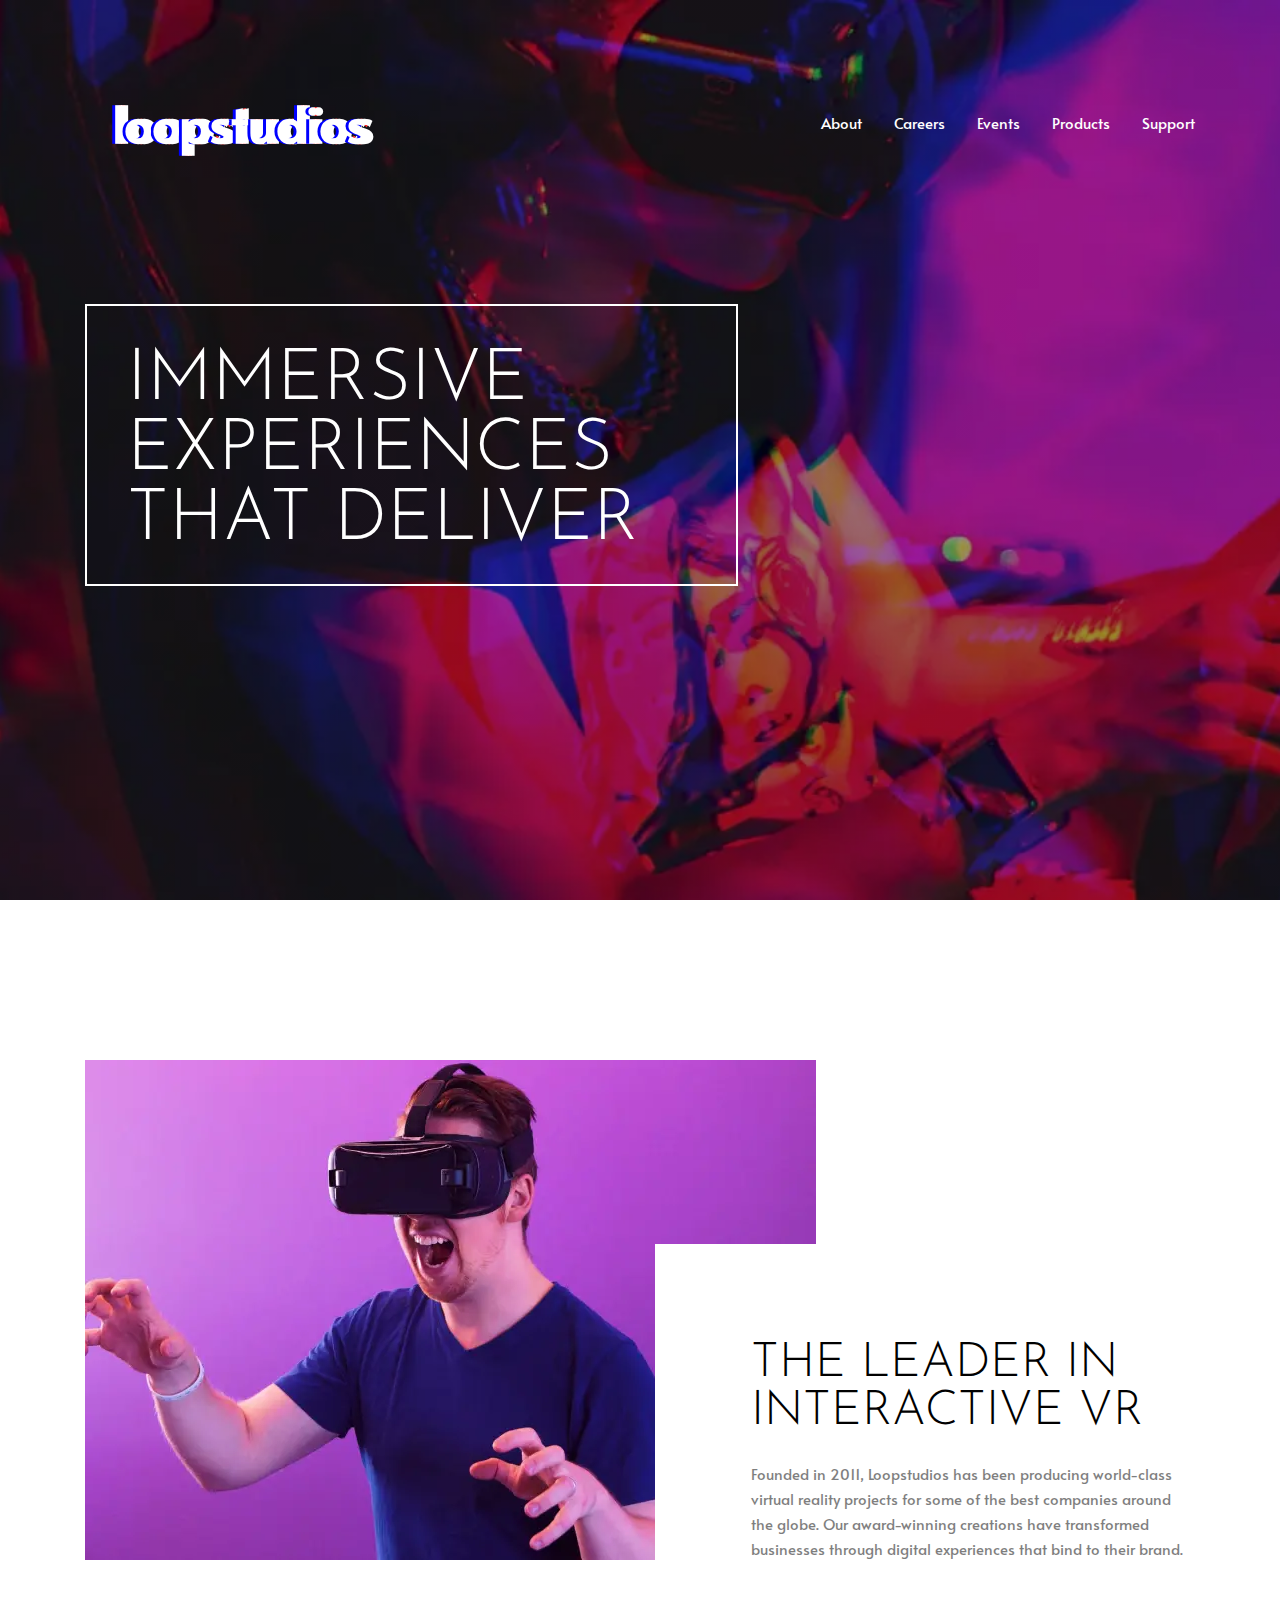
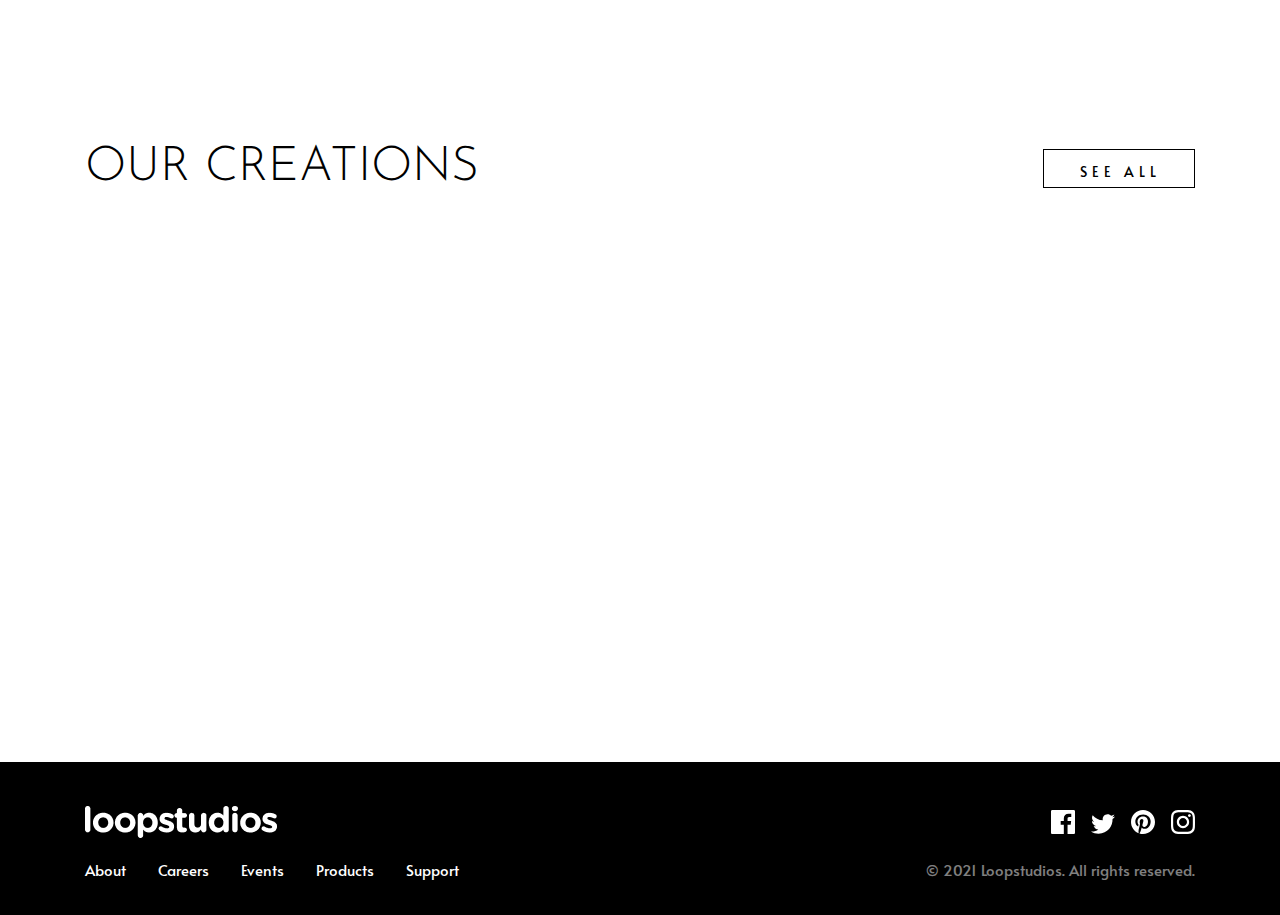
<file: index.html>
<!DOCTYPE html>
<html lang="ru">

<head>
    <meta charset="utf-8">
    <meta http-equiv="X-UA-Compatible" content="IE=edge">
    <title>loopstudios</title>
    <meta name="theme-color" content="#fff">
    <meta name="apple-mobile-web-app-status-bar-style" content="black-translucent">
    <meta name="viewport"
        content="width=device-width, user-scalable=no, initial-scale=1.0, maximum-scale=1.0, minimum-scale=1.0">
    <meta property='og:title' content="loopstudios" />
    <meta property='og:description' content='Modern studio website' />
    <meta property="og:image" content=img/favicon.ico />
    <link rel="shortcut icon" href="img/favicons/favicon.ico" type="image/x-icon">
    <link rel="icon" sizes="16x16" href="img/favicons/favicon-16x16.png" type="image/png">
    <link rel="icon" sizes="32x32" href="img/favicons/favicon-32x32.png" type="image/png">
    <link rel="apple-touch-icon-precomposed" href="img/favicons/apple-touch-icon-precomposed.png">
    <link rel="apple-touch-icon" href="img/favicons/apple-touch-icon.png">
    <link rel="apple-touch-icon" sizes="57x57" href="img/favicons/apple-touch-icon-57x57.png">
    <link rel="apple-touch-icon" sizes="60x60" href="img/favicons/apple-touch-icon-60x60.png">
    <link rel="apple-touch-icon" sizes="72x72" href="img/favicons/apple-touch-icon-72x72.png">
    <link rel="apple-touch-icon" sizes="76x76" href="img/favicons/apple-touch-icon-76x76.png">
    <link rel="apple-touch-icon" sizes="114x114" href="img/favicons/apple-touch-icon-114x114.png">
    <link rel="apple-touch-icon" sizes="120x120" href="img/favicons/apple-touch-icon-120x120.png">
    <link rel="apple-touch-icon" sizes="144x144" href="img/favicons/apple-touch-icon-144x144.png">
    <link rel="apple-touch-icon" sizes="152x152" href="img/favicons/apple-touch-icon-152x152.png">
    <link rel="apple-touch-icon" sizes="167x167" href="img/favicons/apple-touch-icon-167x167.png">
    <link rel="apple-touch-icon" sizes="180x180" href="img/favicons/apple-touch-icon-180x180.png">
    <link rel="apple-touch-icon" sizes="1024x1024" href="img/favicons/apple-touch-icon-1024x1024.png">
    <link rel="preconnect" href="https://fonts.gstatic.com">
    <link href="https://fonts.googleapis.com/css2?family=Alata&family=Josefin+Sans:wght@300&display=swap"
        rel="stylesheet">
    <link rel="stylesheet" href="styles/main.css">
</head>

<body>

    <main class='main'>
        <div class="container">
            <header class="header">
                <div class="header-item">
                    <h1 class='logo safari_only'>loopstudios</h1>
                </div>
                <div class="header-item">
                    <nav class="nav">
                        <ul class="menu">
                            <li class='nav-item'><a class='nav-link' href="#">About</a></li>
                            <li class='nav-item'><a class='nav-link' href="#">Careers</a></li>
                            <li class='nav-item'><a class='nav-link' href="#">Events</a></li>
                            <li class='nav-item'><a class='nav-link' href="#">Products</a></li>
                            <li class='nav-item'><a class='nav-link' href="#">Support</a></li>
                        </ul>
                    </nav>
                    <button class='btn_modal' id="btn_modal_window"><img src="img/svg/menu-icon.svg"
                            alt="image-menu"></button>
                    <div id="my_modal" class="modal">
                        <div class="modal_content">
                            <div class="modal_content__header"><a href="index.html"><img src="img/logo.webp"
                                        alt="header-logo"></a><span class="close_modal_window"><img
                                        src="img/svg/icon-close.svg" alt=""></span></div>
                            <ul class="nav__wrapper">
                                <li class='nav-item_mob'><a class='nav-link_mob' href="#">About</a></li>
                                <li class='nav-item_mob'><a class='nav-link_mob' href="#">Careers</a></li>
                                <li class='nav-item_mob'><a class='nav-link_mob' href="#">Events</a></li>
                                <li class='nav-item_mob'><a class='nav-link_mob' href="#">Products</a></li>
                                <li class='nav-item_mob'><a class='nav-link_mob' href="#">Support</a></li>
                            </ul>
                        </div>
                    </div>
                </div>
            </header>
            <div class="main-box">
                <h2 class="main-box__heading">Immersive experiences that deliver</h2>
            </div>
        </div>
    </main>
    <div class="container">
        <section class="about">
            <div class="about-image"></div>
            <div class="about-text">
                <h1 class="title">The leader in interactive VR</h1>
                <p class="about-text__description">Founded in 2011, Loopstudios has been producing world-class
                    virtual reality projects for some of the best companies around the globe. Our award-winning
                    creations have transformed businesses through digital experiences that bind to their brand.</p>
            </div>
        </section>
        <section class="creations">
            <div class="creations-item">
                <h2 class="title">OUR CREATIONS</h2>
            </div>
            <div class="creations-item"><a class="creations-item__link" href="#">SEE ALL</a></div>
        </section>
        <div class="slides">
            <div class="container-slides">
                <div class="slide"
                    style="background-image: url('https://images.unsplash.com/photo-1600183949308-f1553c8a869a?ixid=MnwxMjA3fDB8MHxwaG90by1wYWdlfHx8fGVufDB8fHx8&ixlib=rb-1.2.1&auto=format&fit=crop&w=1050&q=80');">
                    <h3>GAME DEV</h3>
                </div>
                <div class="slide" style="
                      background-image: url('https://images.unsplash.com/photo-1588865953952-2ef0e02b1231?ixid=MnwxMjA3fDB8MHxzZWFyY2h8MjQ3fHxjeWJlcnB1bmt8ZW58MHx8MHx8&ixlib=rb-1.2.1&auto=format&fit=crop&w=500&q=60');
                    ">
                    <h3>NIGHT ARCADE</h3>
                </div>
                <div class="slide" style="
                      background-image: url('https://images.unsplash.com/photo-1555397430-57791c75748a?ixid=MnwxMjA3fDB8MHxwaG90by1wYWdlfHx8fGVufDB8fHx8&ixlib=rb-1.2.1&auto=format&fit=crop&w=1050&q=80');
                    ">
                    <h3>THE CURIOSITY</h3>
                </div>
                <div class="slide" style="
                      background-image: url('https://images.unsplash.com/photo-1566903218203-3524b6e427c5?ixlib=rb-1.2.1&ixid=MnwxMjA3fDB8MHxwaG90by1wYWdlfHx8fGVufDB8fHx8&auto=format&fit=crop&w=1050&q=80');
                    ">
                    <h3>DESIGN</h3>
                </div>
                <div class="slide" style="
                      background-image: url('https://images.unsplash.com/photo-1576427343247-7fca4d480fbf?ixid=MnwxMjA3fDB8MHxwaG90by1wYWdlfHx8fGVufDB8fHx8&ixlib=rb-1.2.1&auto=format&fit=crop&w=1042&q=80');
                    ">
                    <h3>FROM UP ABOVE VR</h3>
                </div>
            </div>
        </div>
    </div>
    <section class="map">
        <script id='map' type="text/javascript" charset="utf-8" async
            src="https://api-maps.yandex.ru/services/constructor/1.0/js/?um=constructor%3Aefb40142e530972d2604002454ad9539614c4758b2a50bd087fca78ce6931ff4&amp;width=100%25&amp;height=200&amp;lang=ru_RU&amp;scroll=true"></script>
    </section>
    <footer class="footer">
        <div class="container">
            <div class="footer-box">
                <div class="footer-item"><a href="index.html"><img src="img/logo.webp" alt="footer-logo"></a></div>
                <div class="footer-item">
                    <div class="footer-icon">
                        <a class="footer-icon__link" href="#"><svg width="24" height="24" viewBox="0 0 24 24"
                                fill="none" xmlns="http://www.w3.org/2000/svg">
                                <path
                                    d="M22.675 0H1.325C0.593 0 0 0.593 0 1.325V22.676C0 23.407 0.593 24 1.325 24H12.82V14.706H9.692V11.084H12.82V8.413C12.82 5.313 14.713 3.625 17.479 3.625C18.804 3.625 19.942 3.724 20.274 3.768V7.008L18.356 7.009C16.852 7.009 16.561 7.724 16.561 8.772V11.085H20.148L19.681 14.707H16.561V24H22.677C23.407 24 24 23.407 24 22.675V1.325C24 0.593 23.407 0 22.675 0Z"
                                    fill="white" />
                            </svg></a>
                        <a class="footer-icon__link" href="#"><svg width="24" height="20" viewBox="0 0 24 20"
                                fill="none" xmlns="http://www.w3.org/2000/svg">
                                <path
                                    d="M24 2.55705C23.117 2.94905 22.168 3.21305 21.172 3.33205C22.189 2.72305 22.97 1.75805 23.337 0.608047C22.386 1.17205 21.332 1.58205 20.21 1.80305C19.313 0.846047 18.032 0.248047 16.616 0.248047C13.437 0.248047 11.101 3.21405 11.819 6.29305C7.728 6.08805 4.1 4.12805 1.671 1.14905C0.381 3.36205 1.002 6.25705 3.194 7.72305C2.388 7.69705 1.628 7.47605 0.965 7.10705C0.911 9.38805 2.546 11.522 4.914 11.997C4.221 12.185 3.462 12.229 2.69 12.081C3.316 14.037 5.134 15.46 7.29 15.5C5.22 17.123 2.612 17.848 0 17.54C2.179 18.937 4.768 19.752 7.548 19.752C16.69 19.752 21.855 12.031 21.543 5.10605C22.505 4.41105 23.34 3.54405 24 2.55705Z"
                                    fill="white" />
                            </svg></a>
                        <a class="footer-icon__link" href="#"><svg width="24" height="24" viewBox="0 0 24 24"
                                fill="none" xmlns="http://www.w3.org/2000/svg">
                                <path
                                    d="M12 0C5.373 0 0 5.372 0 12C0 17.084 3.163 21.426 7.627 23.174C7.522 22.225 7.427 20.769 7.669 19.733C7.887 18.796 9.076 13.768 9.076 13.768C9.076 13.768 8.717 13.049 8.717 11.986C8.717 10.318 9.684 9.072 10.888 9.072C11.911 9.072 12.406 9.841 12.406 10.762C12.406 11.791 11.751 13.33 11.412 14.757C11.129 15.951 12.011 16.926 13.189 16.926C15.322 16.926 16.961 14.677 16.961 11.431C16.961 8.558 14.897 6.549 11.949 6.549C8.535 6.549 6.531 9.11 6.531 11.756C6.531 12.787 6.928 13.894 7.424 14.494C7.522 14.613 7.536 14.718 7.507 14.839L7.174 16.199C7.121 16.419 7 16.466 6.772 16.36C5.273 15.662 4.336 13.471 4.336 11.711C4.336 7.926 7.086 4.449 12.265 4.449C16.428 4.449 19.663 7.416 19.663 11.38C19.663 15.516 17.056 18.844 13.436 18.844C12.22 18.844 11.077 18.213 10.686 17.466L9.938 20.319C9.667 21.362 8.936 22.669 8.446 23.465C9.57 23.812 10.763 24 12 24C18.627 24 24 18.627 24 12C24 5.372 18.627 0 12 0Z"
                                    fill="white" />
                            </svg></a>
                        <a class="footer-icon__link" href="#"><svg width="24" height="24" viewBox="0 0 24 24"
                                fill="none" xmlns="http://www.w3.org/2000/svg">
                                <path fill-rule="evenodd" clip-rule="evenodd"
                                    d="M12 0C8.741 0 8.333 0.014 7.053 0.072C2.695 0.272 0.273 2.69 0.073 7.052C0.014 8.333 0 8.741 0 12C0 15.259 0.014 15.668 0.072 16.948C0.272 21.306 2.69 23.728 7.052 23.928C8.333 23.986 8.741 24 12 24C15.259 24 15.668 23.986 16.948 23.928C21.302 23.728 23.73 21.31 23.927 16.948C23.986 15.668 24 15.259 24 12C24 8.741 23.986 8.333 23.928 7.053C23.732 2.699 21.311 0.273 16.949 0.073C15.668 0.014 15.259 0 12 0ZM12 2.163C15.204 2.163 15.584 2.175 16.85 2.233C20.102 2.381 21.621 3.924 21.769 7.152C21.827 8.417 21.838 8.797 21.838 12.001C21.838 15.206 21.826 15.585 21.769 16.85C21.62 20.075 20.105 21.621 16.85 21.769C15.584 21.827 15.206 21.839 12 21.839C8.796 21.839 8.416 21.827 7.151 21.769C3.891 21.62 2.38 20.07 2.232 16.849C2.174 15.584 2.162 15.205 2.162 12C2.162 8.796 2.175 8.417 2.232 7.151C2.381 3.924 3.896 2.38 7.151 2.232C8.417 2.175 8.796 2.163 12 2.163ZM5.838 12C5.838 8.597 8.597 5.838 12 5.838C15.403 5.838 18.162 8.597 18.162 12C18.162 15.404 15.403 18.163 12 18.163C8.597 18.163 5.838 15.403 5.838 12ZM12 16C9.791 16 8 14.21 8 12C8 9.791 9.791 8 12 8C14.209 8 16 9.791 16 12C16 14.21 14.209 16 12 16ZM16.965 5.595C16.965 4.8 17.61 4.155 18.406 4.155C19.201 4.155 19.845 4.8 19.845 5.595C19.845 6.39 19.201 7.035 18.406 7.035C17.61 7.035 16.965 6.39 16.965 5.595Z"
                                    fill="white" />
                            </svg></a>

                    </div>
                </div>
                <div class="footer-item">
                    <nav>
                        <ul class='nav'>
                            <li class='nav-item'><a class='nav-link' href="#">About</a></li>
                            <li class='nav-item'><a class='nav-link' href="#">Careers</a></li>
                            <li class='nav-item'><a class='nav-link' href="#">Events</a></li>
                            <li class='nav-item'><a class='nav-link' href="#">Products</a></li>
                            <li class='nav-item'><a class='nav-link' href="#">Support</a></li>
                        </ul>
                    </nav>
                </div>
                <div class="footer-item"><span>&copy; 2021 Loopstudios. All rights reserved.</span></div>
            </div>
        </div>
    </footer>
    <script src="js/main.js"></script>
</body>

</html>
</file>
<file: styles/main.css>
/*! normalize.css v8.0.1 | MIT License | github.com/necolas/normalize.css */

/* Document
   ========================================================================== */

/**
 * 1. Correct the line height in all browsers.
 * 2. Prevent adjustments of font size after orientation changes in iOS.
 */

html {
  line-height: 1.15;
  /* 1 */
  -webkit-text-size-adjust: 100%;
  /* 2 */
}

/* Sections
   ========================================================================== */

/**
 * Remove the margin in all browsers.
 */

body {
  margin: 0;
}

/**
 * Render the `main` element consistently in IE.
 */

main {
  display: block;
}

/**
 * Correct the font size and margin on `h1` elements within `section` and
 * `article` contexts in Chrome, Firefox, and Safari.
 */

h1 {
  font-size: 2em;
  margin: 0.67em 0;
}

/* Grouping content
   ========================================================================== */

/**
 * 1. Add the correct box sizing in Firefox.
 * 2. Show the overflow in Edge and IE.
 */

hr {
  box-sizing: content-box;
  /* 1 */
  height: 0;
  /* 1 */
  overflow: visible;
  /* 2 */
}

/**
 * 1. Correct the inheritance and scaling of font size in all browsers.
 * 2. Correct the odd `em` font sizing in all browsers.
 */

pre {
  font-family: monospace, monospace;
  /* 1 */
  font-size: 1em;
  /* 2 */
}

/* Text-level semantics
   ========================================================================== */

/**
 * Remove the gray background on active links in IE 10.
 */

a {
  background-color: transparent;
}

/**
 * 1. Remove the bottom border in Chrome 57-
 * 2. Add the correct text decoration in Chrome, Edge, IE, Opera, and Safari.
 */

abbr[title] {
  border-bottom: none;
  /* 1 */
  text-decoration: underline;
  /* 2 */
  text-decoration: underline dotted;
  /* 2 */
}

/**
 * Add the correct font weight in Chrome, Edge, and Safari.
 */

b,
strong {
  font-weight: bolder;
}

/**
 * 1. Correct the inheritance and scaling of font size in all browsers.
 * 2. Correct the odd `em` font sizing in all browsers.
 */

code,
kbd,
samp {
  font-family: monospace, monospace;
  /* 1 */
  font-size: 1em;
  /* 2 */
}

/**
 * Add the correct font size in all browsers.
 */

small {
  font-size: 80%;
}

/**
 * Prevent `sub` and `sup` elements from affecting the line height in
 * all browsers.
 */

sub,
sup {
  font-size: 75%;
  line-height: 0;
  position: relative;
  vertical-align: baseline;
}

sub {
  bottom: -0.25em;
}

sup {
  top: -0.5em;
}

/* Embedded content
   ========================================================================== */

/**
 * Remove the border on images inside links in IE 10.
 */

img {
  border-style: none;
}

/* Forms
   ========================================================================== */

/**
 * 1. Change the font styles in all browsers.
 * 2. Remove the margin in Firefox and Safari.
 */

button,
input,
optgroup,
select,
textarea {
  font-family: inherit;
  /* 1 */
  font-size: 100%;
  /* 1 */
  line-height: 1.15;
  /* 1 */
  margin: 0;
  /* 2 */
}

/**
 * Show the overflow in IE.
 * 1. Show the overflow in Edge.
 */

button,
input {
  /* 1 */
  overflow: visible;
}

/**
 * Remove the inheritance of text transform in Edge, Firefox, and IE.
 * 1. Remove the inheritance of text transform in Firefox.
 */

button,
select {
  /* 1 */
  text-transform: none;
}

/**
 * Correct the inability to style clickable types in iOS and Safari.
 */

button,
[type="button"],
[type="reset"],
[type="submit"] {
  -webkit-appearance: button;
}

/**
 * Remove the inner border and padding in Firefox.
 */

button::-moz-focus-inner,
[type="button"]::-moz-focus-inner,
[type="reset"]::-moz-focus-inner,
[type="submit"]::-moz-focus-inner {
  border-style: none;
  padding: 0;
}

/**
 * Restore the focus styles unset by the previous rule.
 */

button:-moz-focusring,
[type="button"]:-moz-focusring,
[type="reset"]:-moz-focusring,
[type="submit"]:-moz-focusring {
  outline: 1px dotted ButtonText;
}

/**
 * Correct the padding in Firefox.
 */

fieldset {
  padding: 0.35em 0.75em 0.625em;
}

/**
 * 1. Correct the text wrapping in Edge and IE.
 * 2. Correct the color inheritance from `fieldset` elements in IE.
 * 3. Remove the padding so developers are not caught out when they zero out
 *    `fieldset` elements in all browsers.
 */

legend {
  box-sizing: border-box;
  /* 1 */
  color: inherit;
  /* 2 */
  display: table;
  /* 1 */
  max-width: 100%;
  /* 1 */
  padding: 0;
  /* 3 */
  white-space: normal;
  /* 1 */
}

/**
 * Add the correct vertical alignment in Chrome, Firefox, and Opera.
 */

progress {
  vertical-align: baseline;
}

/**
 * Remove the default vertical scrollbar in IE 10+.
 */

textarea {
  overflow: auto;
}

/**
 * 1. Add the correct box sizing in IE 10.
 * 2. Remove the padding in IE 10.
 */

[type="checkbox"],
[type="radio"] {
  box-sizing: border-box;
  /* 1 */
  padding: 0;
  /* 2 */
}

/**
 * Correct the cursor style of increment and decrement buttons in Chrome.
 */

[type="number"]::-webkit-inner-spin-button,
[type="number"]::-webkit-outer-spin-button {
  height: auto;
}

/**
 * 1. Correct the odd appearance in Chrome and Safari.
 * 2. Correct the outline style in Safari.
 */

[type="search"] {
  -webkit-appearance: textfield;
  /* 1 */
  outline-offset: -2px;
  /* 2 */
}

/**
 * Remove the inner padding in Chrome and Safari on macOS.
 */

[type="search"]::-webkit-search-decoration {
  -webkit-appearance: none;
}

/**
 * 1. Correct the inability to style clickable types in iOS and Safari.
 * 2. Change font properties to `inherit` in Safari.
 */

::-webkit-file-upload-button {
  -webkit-appearance: button;
  /* 1 */
  font: inherit;
  /* 2 */
}

/* Interactive
   ========================================================================== */

/*
 * Add the correct display in Edge, IE 10+, and Firefox.
 */

details {
  display: block;
}

/*
 * Add the correct display in all browsers.
 */

summary {
  display: list-item;
}

/* Misc
   ========================================================================== */

/**
 * Add the correct display in IE 10+.
 */

template {
  display: none;
}

/**
 * Add the correct display in IE 10.
 */

[hidden] {
  display: none;
}

h1,
h2,
h3,
h4,
h5,
h6,
ul {
  margin: 0;
  padding: 0;
}

.container {
  max-width: 1280px;
  margin: 0 auto;
  padding-left: 0.9375rem;
  padding-right: 0.9375rem;
}

.header {
  display: flex;
  justify-content: space-between;
  align-items: center;
  padding-top: 64px;
}

.header-item:first-child {
  z-index: 2;
}

.logo {
  font-family: "Alata", sans-serif;
  color: #fff;
  font-size: 50px;
  position: relative;
  padding: 30px;
}

@media (max-width: 375px) {
  .logo{
    font-size: 35px;
  }
}

.logo:before,
.logo:after {
  content: "loopstudios";
  color: #fff;
  position: absolute;
  top: 0;
  overflow: hidden;
  padding: 30px;
}

.logo:before {
  left: 3px;
  text-shadow: -3px 0 red;
  animation: glitch-before 2s linear 0s infinite alternate;
}

.logo:after {
  left: -3px;
  text-shadow: -3px 0 blue;
  animation: glitch-after 2s linear 0s infinite alternate;
}

_::-webkit-full-page-media, _:future, :root .safari_only::after, .safari_only::before {
  content:"";

}

@keyframes glitch-before {
  0% {
    clip: rect(45px, 350px, 56px, 30px);
  }

  5% {
    clip: rect(102px, 350px, 52px, 30px);
  }

  10% {
    clip: rect(30px, 350px, 93px, 30px);
  }

  15% {
    clip: rect(122px, 350px, 91px, 30px);
  }

  20% {
    clip: rect(52px, 350px, 69px, 30px);
  }

  25% {
    clip: rect(89px, 350px, 141px, 30px);
  }

  30% {
    clip: rect(80px, 350px, 24px, 30px);
  }

  35% {
    clip: rect(21px, 350px, 3px, 30px);
  }

  40% {
    clip: rect(87px, 350px, 13px, 30px);
  }

  45% {
    clip: rect(5px, 350px, 106px, 30px);
  }

  50% {
    clip: rect(138px, 350px, 115px, 30px);
  }

  55% {
    clip: rect(91px, 350px, 105px, 30px);
  }

  60% {
    clip: rect(92px, 350px, 25px, 30px);
  }

  65% {
    clip: rect(69px, 350px, 108px, 30px);
  }

  70% {
    clip: rect(67px, 350px, 20px, 30px);
  }

  75% {
    clip: rect(42px, 350px, 46px, 30px);
  }

  80% {
    clip: rect(94px, 350px, 48px, 30px);
  }

  85% {
    clip: rect(11px, 350px, 101px, 30px);
  }

  90% {
    clip: rect(135px, 350px, 104px, 30px);
  }

  95% {
    clip: rect(128px, 350px, 69px, 30px);
  }

  100% {
    clip: rect(26px, 350px, 116px, 30px);
  }
}

@keyframes glitch-after {
  0% {
    clip: rect(137px, 350px, 103px, 30px);
  }

  5% {
    clip: rect(29px, 350px, 77px, 30px);
  }

  10% {
    clip: rect(148px, 350px, 150px, 30px);
  }

  15% {
    clip: rect(60px, 350px, 65px, 30px);
  }

  20% {
    clip: rect(99px, 350px, 54px, 30px);
  }

  25% {
    clip: rect(104px, 350px, 11px, 30px);
  }

  30% {
    clip: rect(45px, 350px, 82px, 30px);
  }

  35% {
    clip: rect(34px, 350px, 10px, 30px);
  }

  40% {
    clip: rect(1px, 350px, 11px, 30px);
  }

  45% {
    clip: rect(119px, 350px, 93px, 30px);
  }

  50% {
    clip: rect(19px, 350px, 20px, 30px);
  }

  55% {
    clip: rect(26px, 350px, 84px, 30px);
  }

  60% {
    clip: rect(63px, 350px, 44px, 30px);
  }

  65% {
    clip: rect(21px, 350px, 143px, 30px);
  }

  70% {
    clip: rect(45px, 350px, 132px, 30px);
  }

  75% {
    clip: rect(65px, 350px, 105px, 30px);
  }

  80% {
    clip: rect(75px, 350px, 124px, 30px);
  }

  85% {
    clip: rect(101px, 350px, 16px, 30px);
  }

  90% {
    clip: rect(20px, 350px, 116px, 30px);
  }

  95% {
    clip: rect(133px, 350px, 102px, 30px);
  }

  100% {
    clip: rect(9px, 350px, 147px, 30px);
  }
}

/* Desktop */

.menu {
  list-style-type: none;
  display: flex;
}

.nav {
  list-style-type: none;
  display: flex;
}

.nav-item {
  margin-right: 32px;
}

.nav-item:last-child {
  margin-right: 0;
}

.nav-link {
  text-decoration: none;
  color: #fff;
  font-family: "Alata", sans-serif;
  font-size: 15px;
  line-height: 25px;
  position: relative;
}

.nav-link::after {
  position: absolute;
  bottom: -8px;
  left: 50%;
  -webkit-transform: translateX(-50%);
  -ms-transform: translateX(-50%);
  transform: translateX(-50%);
  content: "";
  display: block;
  width: 24px;
  height: 2px;
  background: transparent;
  -webkit-transition: all 0.3s;
  -o-transition: all 0.3s;
  transition: all 0.3s;
}

.nav-link:hover::after,
.nav-link:focus:after {
  background: #fff;
}

/* Mobile*/

.modal {
  display: none;
  position: fixed;
  z-index: 1;
  left: 0;
  top: 0;
  width: 100%;
  height: 100%;
  overflow: auto;
  background-color: rgba(0, 0, 0, 0.6);
  z-index: 1000;
  overflow-y: hidden;
}

.modal .modal_content {
  background-color: #000;
  padding: 40px 24px 223px 24px;
  width: auto;
  height: 100vh;
  z-index: 2;
}

.modal .modal_content .close_modal_window {
  color: #aaa;
  float: right;
  font-size: 28px;
  font-weight: bold;
  cursor: pointer;
}

.modal_content__header {
  display: flex;
  justify-content: space-between;
  align-items: center;
  margin-bottom: 159px;
}

.nav-mob {
  display: none;
}

.nav__wrapper {
  list-style-type: none;
}

.nav-item_mob {
  margin-bottom: 24px;
}

.nav-link_mob {
  font-family: "Josefin Sans", sans-serif;
  text-decoration: none;
  color: #fff;
  font-weight: 300;
  font-size: 24px;
  line-height: 25px;
  text-transform: uppercase;
}

.btn_modal {
  display: none;
}

.btn_modal:active,
.btn_modal:focus {
  outline: none;
}

.footer {
  background-color: #000;
  padding-top: 44px;
  padding-bottom: 33px;
}

.footer-box {
  display: flex;
  flex-wrap: wrap;
  justify-content: space-between;
  align-items: center;
  gap: 17px;
}

.footer-item:first-child {
  flex: 51%;
}

.footer-item > span {
  font-size: 15px;
  line-height: 25px;
  mix-blend-mode: normal;
  opacity: 0.5;
}

.footer-icon__link {
  margin-right: 12px;
  position: relative;
}

.footer-icon__link:last-child {
  margin-right: 0;
}

.footer-icon__link::after {
  content: "";
  display: block;
  position: absolute;
  bottom: -5px;
  left: calc(50% - 12px);
  height: 2px;
  width: 0;
  background-color: #fff;
  transition: width 0.4s ease;
}

.footer-icon__link:hover::after,
.footer-icon__link:focus:after {
  width: 24px;
}

:root {
  font-size: 16px;
}

body {
  font-family: "Alata", sans-serif;
  color: #fff;
  overflow-x: hidden;
}

.title {
  font-family: "Josefin Sans", sans-serif;
  font-weight: 300;
  font-size: 48px;
  line-height: 48px;
  color: #000;
  text-transform: uppercase;
}

.container {
  max-width: 1110px;
  margin: 0 auto;
  padding-left: 0;
  padding-right: 0;
}

.main {
  background: linear-gradient(to top, rgba(0, 0, 0, 0.4), rgba(0, 0, 0, 0.4)),
    url(../img/bg-main.webp) center/cover no-repeat;
  height: 100vh;
  overflow: hidden;
}

.main-box {
  max-width: 570px;
  border: 2px solid #ffffff;
  margin-top: 122px;
  padding: 40px 39px 28px 40px;
}

.main-box__heading {
  font-family: "Josefin Sans", sans-serif;
  font-weight: 300;
  font-size: 72px;
  line-height: 70px;
  text-transform: uppercase;
}

.about {
  margin-top: 160px;
  margin-bottom: 184px;
  position: relative;
}

.about-image {
  background: url(../img/bg-about-company.webp) center/cover no-repeat;
  max-width: 731px;
  height: 500px;
}

.about-text {
  max-width: 541px;
  max-height: 317px;
  background-color: #fff;
  padding: 96px 0 0 96px;
  position: absolute;
  right: -97px;
  top: 184px;
}

.about-text__description {
  margin: 0;
  padding: 0;
  font-size: 15px;
  line-height: 25px;
  color: #000;
  opacity: 0.5;
  max-width: 445px;
  margin-top: 25px;
}

.creations {
  display: flex;
  flex-wrap: wrap;
  justify-content: space-between;
  align-items: center;
  margin-bottom: 50px;
}

.creations-item__link {
  font-size: 14px;
  line-height: 19px;
  letter-spacing: 5px;
  text-transform: uppercase;
  text-decoration: none;
  color: #000;
  border: 1px solid #000;
  padding: 12px 33px 6px 36px;
  transition: 0.2s ease;
}

.creations-item__link:hover {
  background-color: #000;
  color: #fff;
}
.creations-item:last-child {
  display: flex;
  flex-wrap: wrap;
  gap: 28px;
}

.slides {
  overflow: hidden;
  margin: 0;
  display: flex;
  justify-content: center;
  align-items: center;
  margin-bottom: 50px;
}

.container-slides {
  width: 100%;
  display: flex;
}

.slide {
  position: relative;
  height: 50vh;
  border-radius: 20px;
  margin: 10px;
  cursor: pointer;
  color: #fff;
  flex: 1;
  background-size: cover;
  background-position: center;
  background-repeat: no-repeat;
  transition: all 500ms ease-in-out;
}

.slide h3 {
  position: absolute;
  font-family: "Josefin Sans", sans-serif;
  font-weight: 300;
  font-size: 28px;
  line-height: 32px;
  text-transform: uppercase;
  bottom: 20px;
  left: 20px;
  margin: 0;
  opacity: 0;
}

.slide.active {
  flex: 5;
}

.slide.active h3 {
  opacity: 1;
  transition: opacity 0.3s ease-in 0.4s;
}

@media screen and (min-width: 36rem) {
  .container {
    max-width: 31.875rem;
  }
}

@media screen and (min-width: 48rem) {
  .container {
    max-width: 43.125rem;
  }
}

@media screen and (min-width: 62rem) {
  .container {
    max-width: 58.125rem;
  }
}

@media screen and (min-width: 75rem) {
  .container {
    max-width: 69.375rem;
  }
}

@media (max-width: 1200px) {
  .about-image {
    max-width: 643px;
    height: 400px;
  }

  .about-text {
    max-width: 400px;
    max-height: 293px;
    padding: 46px 0 0 46px;
    right: 0px;
    top: 108px;
  }

  .creations-item__image {
    width: 206px;
    height: 400px;
  }

  .creations-item:last-child {
    gap: 35px;
  }
}

@media (max-width: 991px) {
  .main-box {
    margin: 163px auto 0 auto;
  }

  .about {
    display: flex;
    flex-direction: column;
    align-items: center;
    margin-top: 96px;
    margin-bottom: 96px;
  }

  .about-image {
    width: 100%;
    height: 37vh;
  }

  .about-text {
    padding: 0;
    position: initial;
    margin-top: 48px;
  }
  .slide {
    margin: 5px;
    height: 30vh;
  }
  .slide h3 {
    font-size: 22px;
    bottom: 10px;
    left: 20px;
  }
}

@media (max-width: 767px) {
  .header {
    justify-content: space-evenly;
  }

  .menu {
    display: none;
  }

  .nav {
    flex-direction: column;
  }

  .nav-item {
    margin-right: 0;
    margin-bottom: 16px;
    text-align: center;
  }

  .nav-mob {
    display: block;
  }

  .btn_modal {
    display: block;
    background: none;
    border: none;
    cursor: pointer;
  }

  .footer-box {
    flex-direction: column;
    flex-wrap: nowrap;
    justify-content: center;
  }

  .footer-item:nth-child(1) {
    order: -1;
    margin-bottom: 32px;
  }

  .footer-item:nth-child(2) {
    margin-bottom: 16px;
  }

  .footer-item:nth-child(3) {
    order: -1;
    margin-bottom: 38px;
  }

  .title {
    font-size: 32px;
    line-height: 32px;
    text-align: center;
  }

  .main-box__heading {
    font-size: 40px;
    line-height: 38px;
    max-width: 282px;
  }

  .about-text {
    max-width: 279px;
  }

  .about-text__description {
    text-align: center;
  }

  .creations {
    justify-content: center;
    align-items: center;
    flex-direction: column;
    margin-bottom: 50px;
  }

  .creations-item:nth-child(2) {
    order: 1;
    margin-top: 45px;
  }
  .container-slides {
    flex-direction: column;
    height: 60vh;
  }
  .slide h3 {
    font-size: 18px;
    bottom: 5px;
    left: 15px;
  }
  .slide.active {
    flex: 8;
  }
}

@media (max-width: 575px) {
  .main {
    padding-bottom: 227px;
    height: 100vh;
  }

  .main-box {
    max-width: 266px;
    padding: 20px 20px 20px 20px;
  }

  .about-image {
    width: 80%;
    height: 25vh;
  }

  .creations-item__image {
    width: 327px;
  }
}

@media (max-width: 425px) {
  .header {
    padding-top: 40px;
  }
}
/*# sourceMappingURL=maps/main.css.map */
</file>
